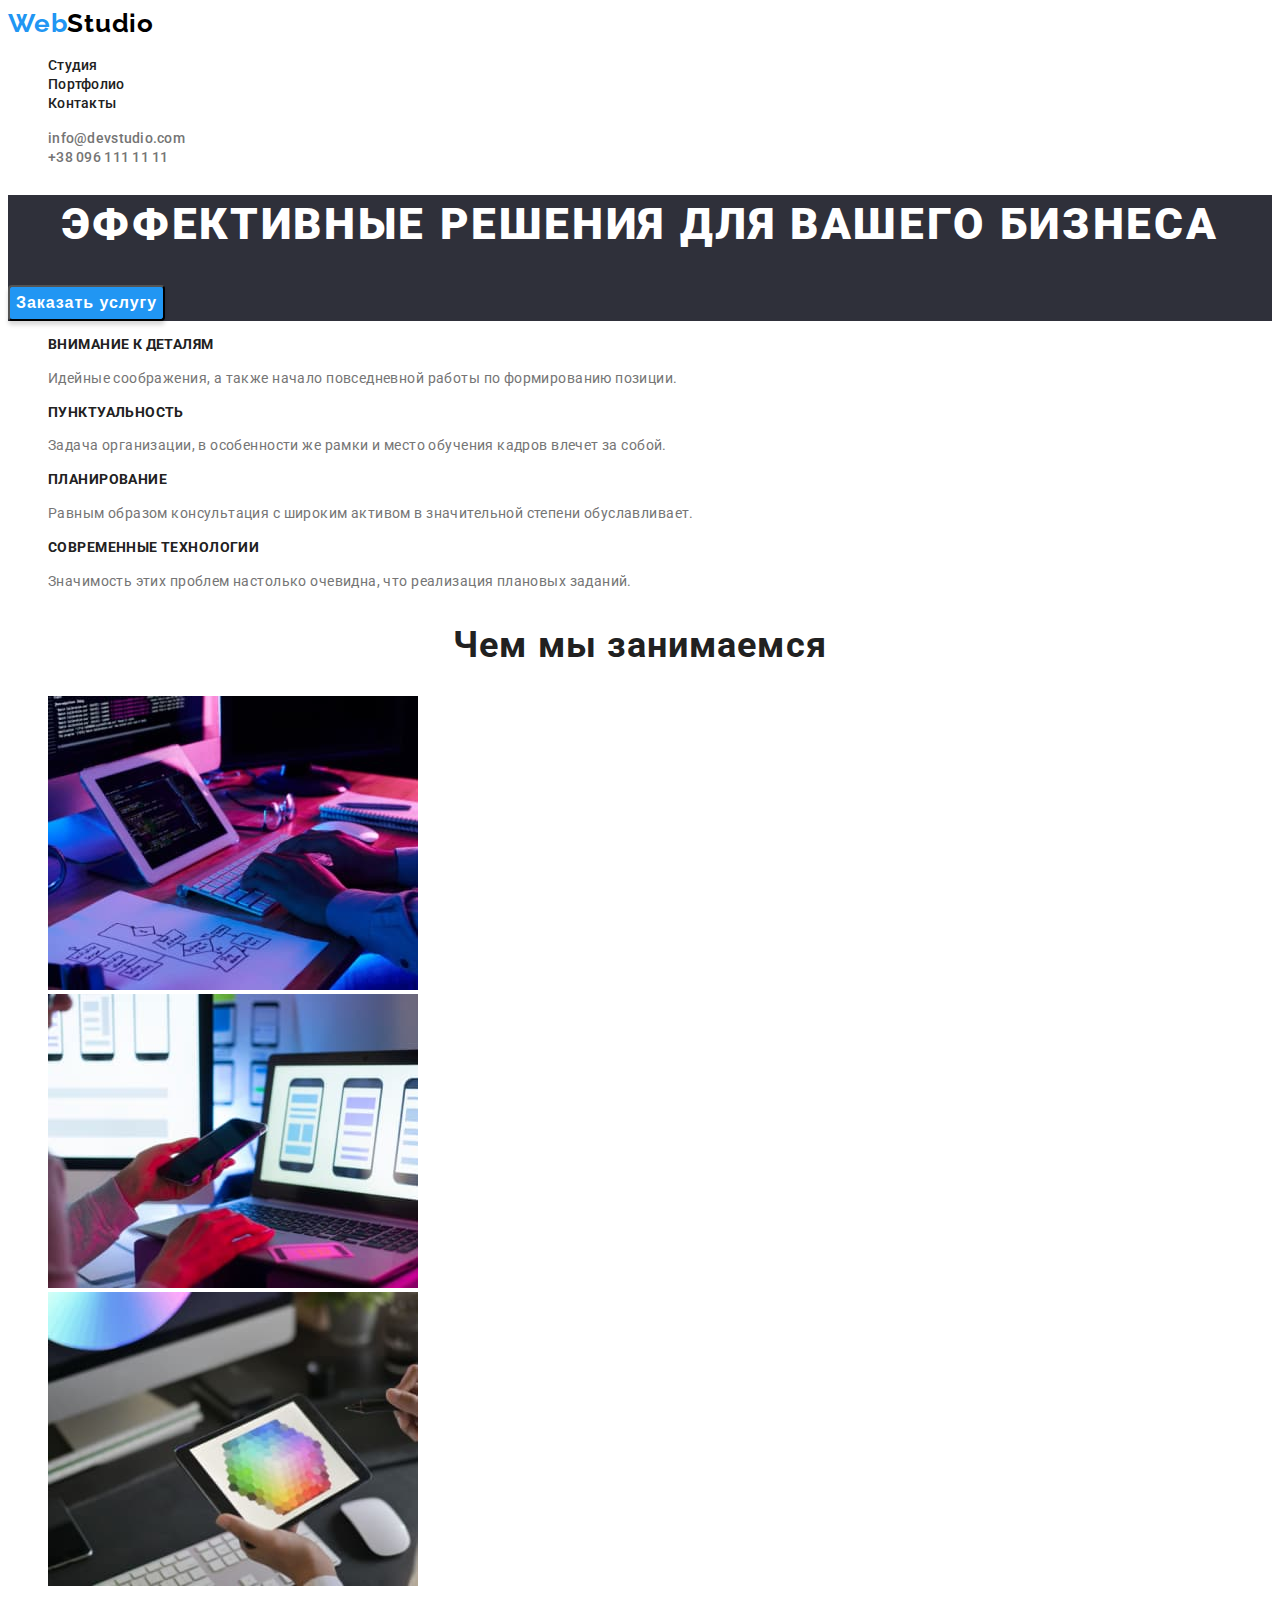
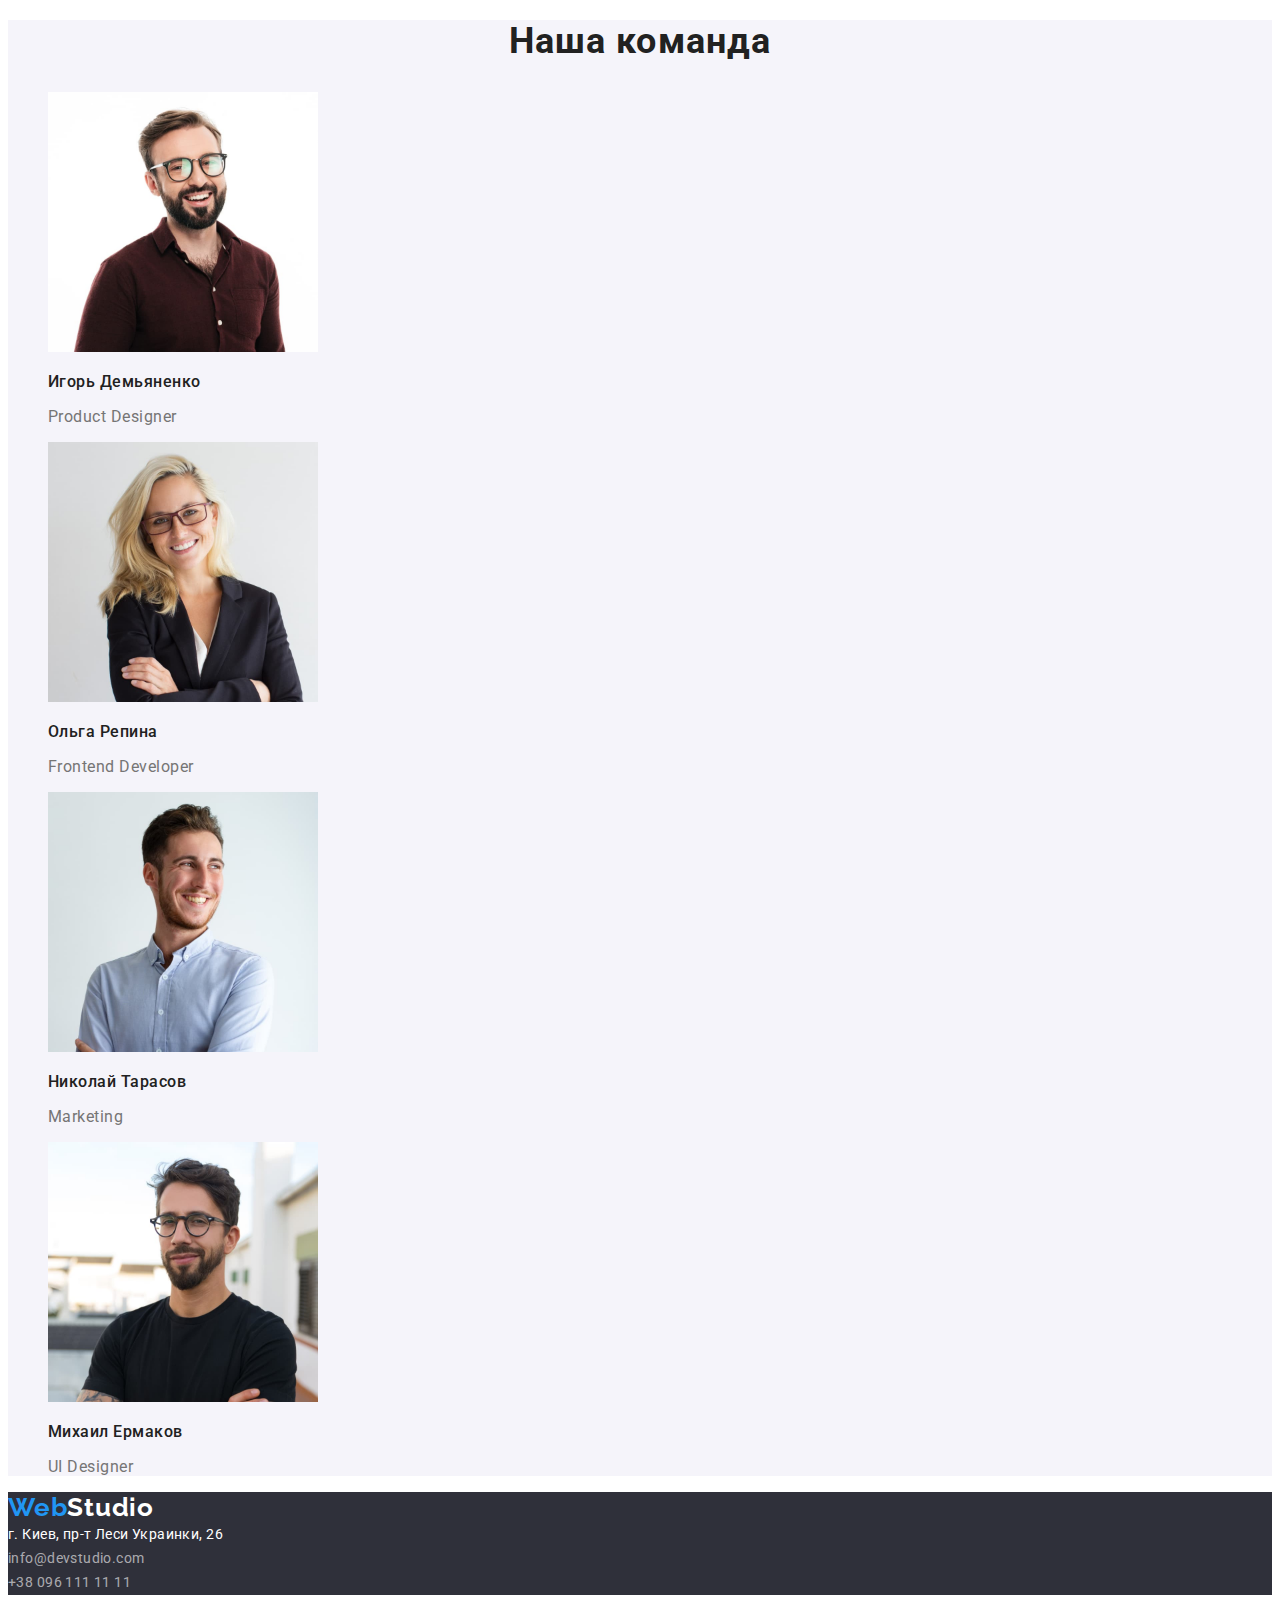
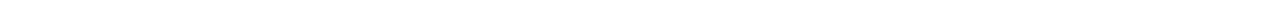
<file: index.html>
<!DOCTYPE html>
<html lang="ru">
<head>
    <meta charset="UTF-8">
    <meta http-equiv="X-UA-Compatible" content="IE=edge">
    <meta name="viewport" content="width=device-width, initial-scale=1.0">
    <link rel="stylesheet" href="./css/style.css">
    <link href="https://fonts.googleapis.com/css2?family=Raleway:wght@700&family=Roboto:wght@400;500;700;900&display=swap"
        rel="stylesheet">
    <title>Студия</title>
</head>
<body>

    <!--Шапка страницы-->
    <header class="header">

            <!--Навигация сайта-->
            <nav class="header-navigation">
                <a class="header-home-link link" href="./" lang="en" target="_self"><span class="web">Web</span>Studio</a>
                <ul class="header-list list">
                    <li><a class="header-item-link link" href="./" target="_self">Студия</a></li>
                    <li><a class="header-item-link link" href="./portfolio.html" target="_self">Портфолио</a></li>
                    <li><a class="header-item-link link" href="" target=" ">Контакты</a></li>
                </ul>
            </nav>

            <!--Контакты-->
            <ul class="contact-list list">
                <li><a class="contact-link link" lang="en" href="mailto:info@devstudio.com">info@devstudio.com</a></li>
                <li><a class="contact-link link" href="tel:+380961111111">+38 096 111 11 11</a></li>
            </ul>
    </header>

    <!--Основная информация на сайте-->
    <main>

        <!--Герой страницы-->
        <div class="hero">
            <h1 class="hero-title">Эффективные решения для вашего бизнеса</h1>
            <button class="hero-btn" type="button">Заказать услугу</button>
        </div>
        
        <!--Особенности студии-->
        <section class="feauters">
            <h2 class="feauters-title">Особенности</h2>
            <ul class="feauters-list list">
                <li class="feauters-item">
                    <h3 class="feauters-item-title">Внимание к деталям</h3>
                    <p class="feauters-item-text">Идейные соображения, а также начало повседневной работы по формированию позиции.</p>
                </li>
                <li class="feauters-item">
                    <h3 class="feauters-item-title">Пунктуальность</h3>
                    <p class="feauters-item-text">Задача организации, в особенности же рамки и место обучения кадров влечет за собой.</p>
                </li>
                <li class="feauters-item">
                    <h3 class="feauters-item-title">Планирование</h3>
                    <p class="feauters-item-text">Равным образом консультация с широким активом в значительной степени обуславливает.</p>
                </li>
                <li class="feauters-item">
                    <h3 class="feauters-item-title">Современные технологии</h3>
                    <p class="feauters-item-text">Значимость этих проблем настолько очевидна, что реализация плановых заданий.</p>
                </li>
            </ul>
        </section>

        <!--Фотоописание наших обязанностей-->
        <section class="kinds-work">
            <h2 class="kinds-work-title">Чем мы занимаемся</h2>
            <ul class="kinds-work-list list">
                <li class="kinds-work-item">
                    <img src="./images/box1.jpg" 
                    alt="Печатает код" 
                    width="370"/>
                </li>
                <li class="kinds-work-item">
                    <img src="./images/box2.jpg" 
                    alt="Держит телефон" 
                    width="370"/>
                </li>
                <li class="kinds-work-item">
                    <img src="./images/box3.jpg" 
                    alt="Держит планшет" 
                    width="370"/>
                </li>
            </ul>
        </section>

        <!--Наша команда-->
        <section class="our-team">
            <h2 class="our-team-title">Наша команда</h2>
            <ul class="our-team-list list">
                <li class="our-team-item">
                    <img src="./images/photoigor.jpg" 
                    alt="Игорь Демяненко" 
                    width="270"/>
                    <h3 class="our-team-item-title">Игорь Демьяненко</h3>
                    <p class="our-team-text" lang="en">Product Designer</p>
                </li>
                <li class="our-team-item">
                    <img src="./images/photoolha.jpg" 
                    alt="Ольга Репина" 
                    width="270"/>
                    <h3 class="our-team-item-title">Ольга Репина</h3>
                    <p class="our-team-text" lang="en">Frontend Developer</p>
                </li>
                <li class="our-team-item">
                    <img src="./images/photomykola.jpg" 
                    alt="Николай Тарасов" 
                    width="270"/>
                    <h3 class="our-team-item-title">Николай Тарасов</h3>
                    <p class="our-team-text" lang="en">Marketing</p>
                </li>
                <li class="our-team-item">
                    <img src="./images/photomiha.jpg" 
                    alt="Михаил Ермаков" 
                    width="270"/>
                    <h3 class="our-team-item-title">Михаил Ермаков</h3>
                    <p class="our-team-text" lang="en">UI Designer</p>
                </li>
            </ul>
        </section>    
    </main>

    <!--Подвал страницы-->
    <footer class="footer">

        <!--Контакты-->
        <a class="footer-home-link link" href="./" lang="en" target="_self"><span class="web">Web</span>Studio</a>
        <address class="footer-contacts-address">
            г. Киев, пр-т Леси Украинки, 26
        </address>
        <address>
            <a class="footer-contacts-link link" lang="en" href="mailto:info@devstudio.com">info@devstudio.com</a>
        </address>
        <address>
            <a class="footer-contacts-link link" href="tel:+380961111111">+38 096 111 11 11</a>
        </address>
    </footer>
</body>
</html>
</file>
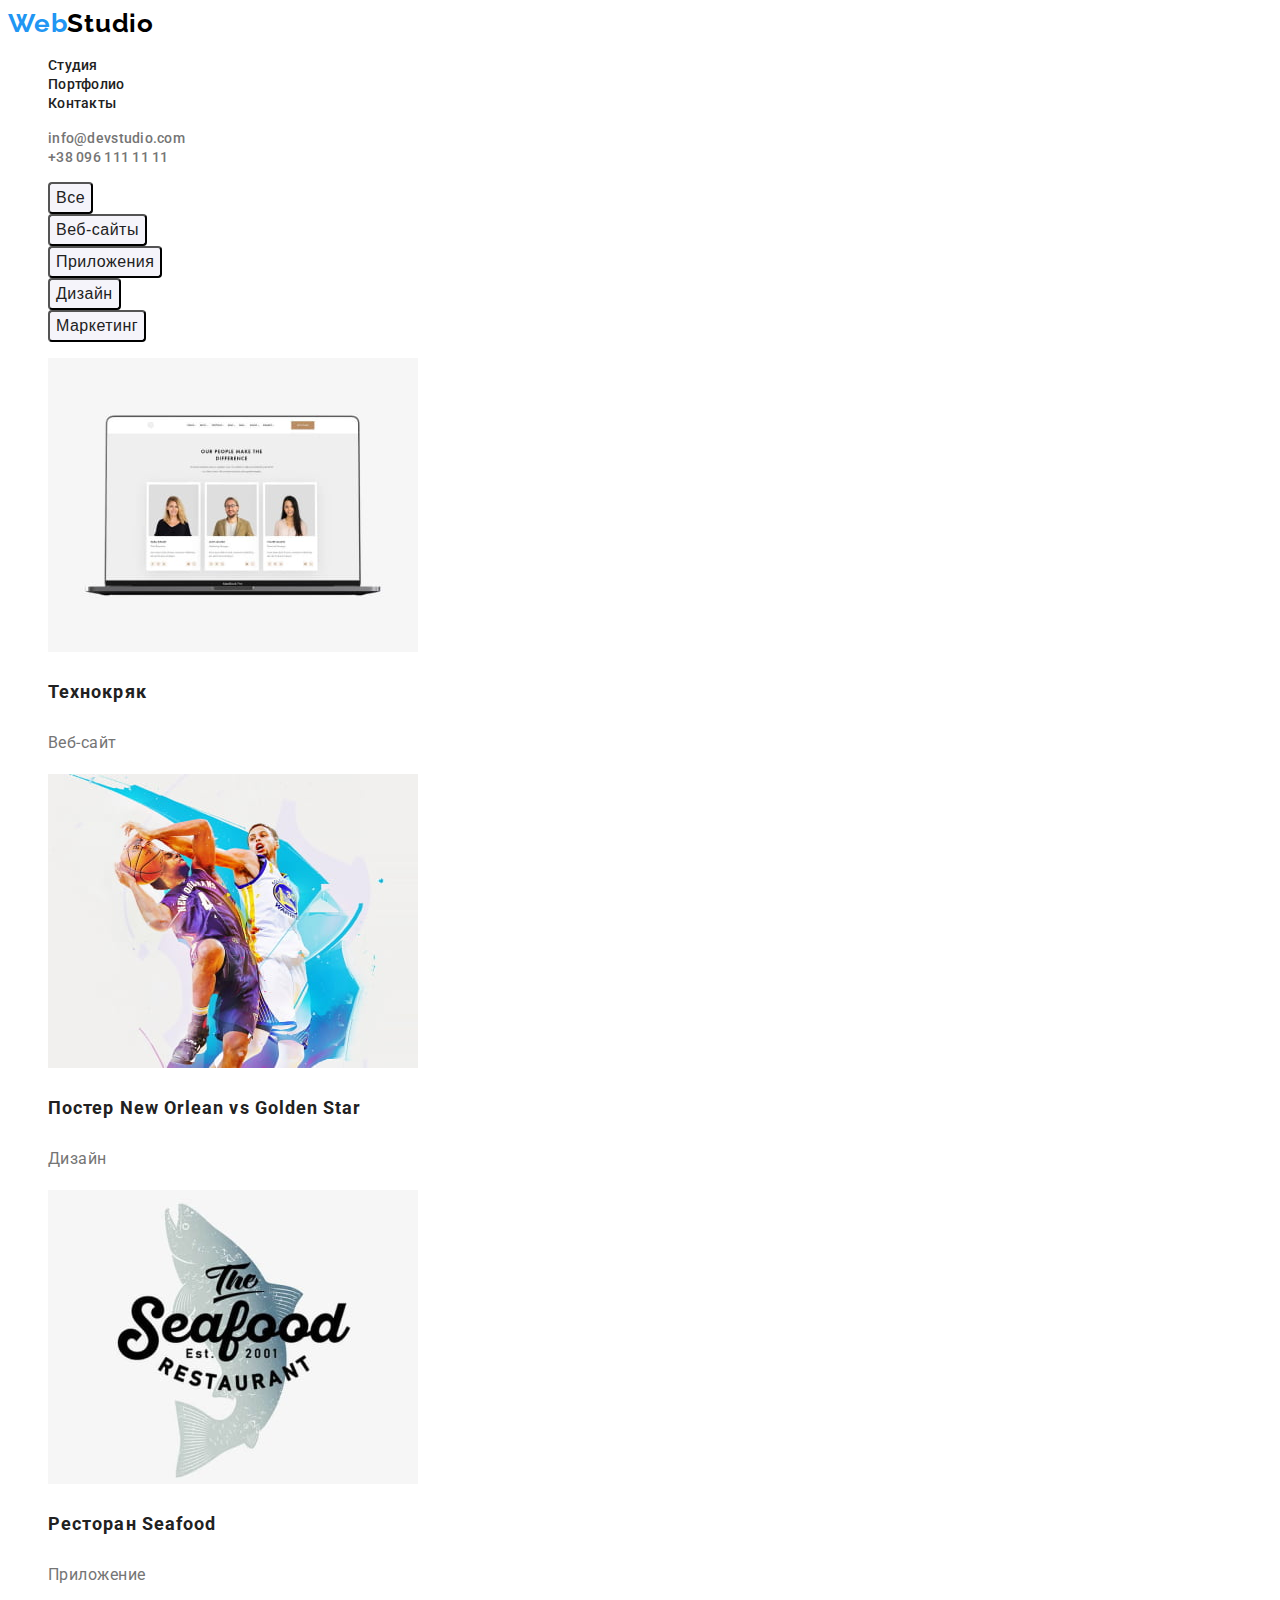
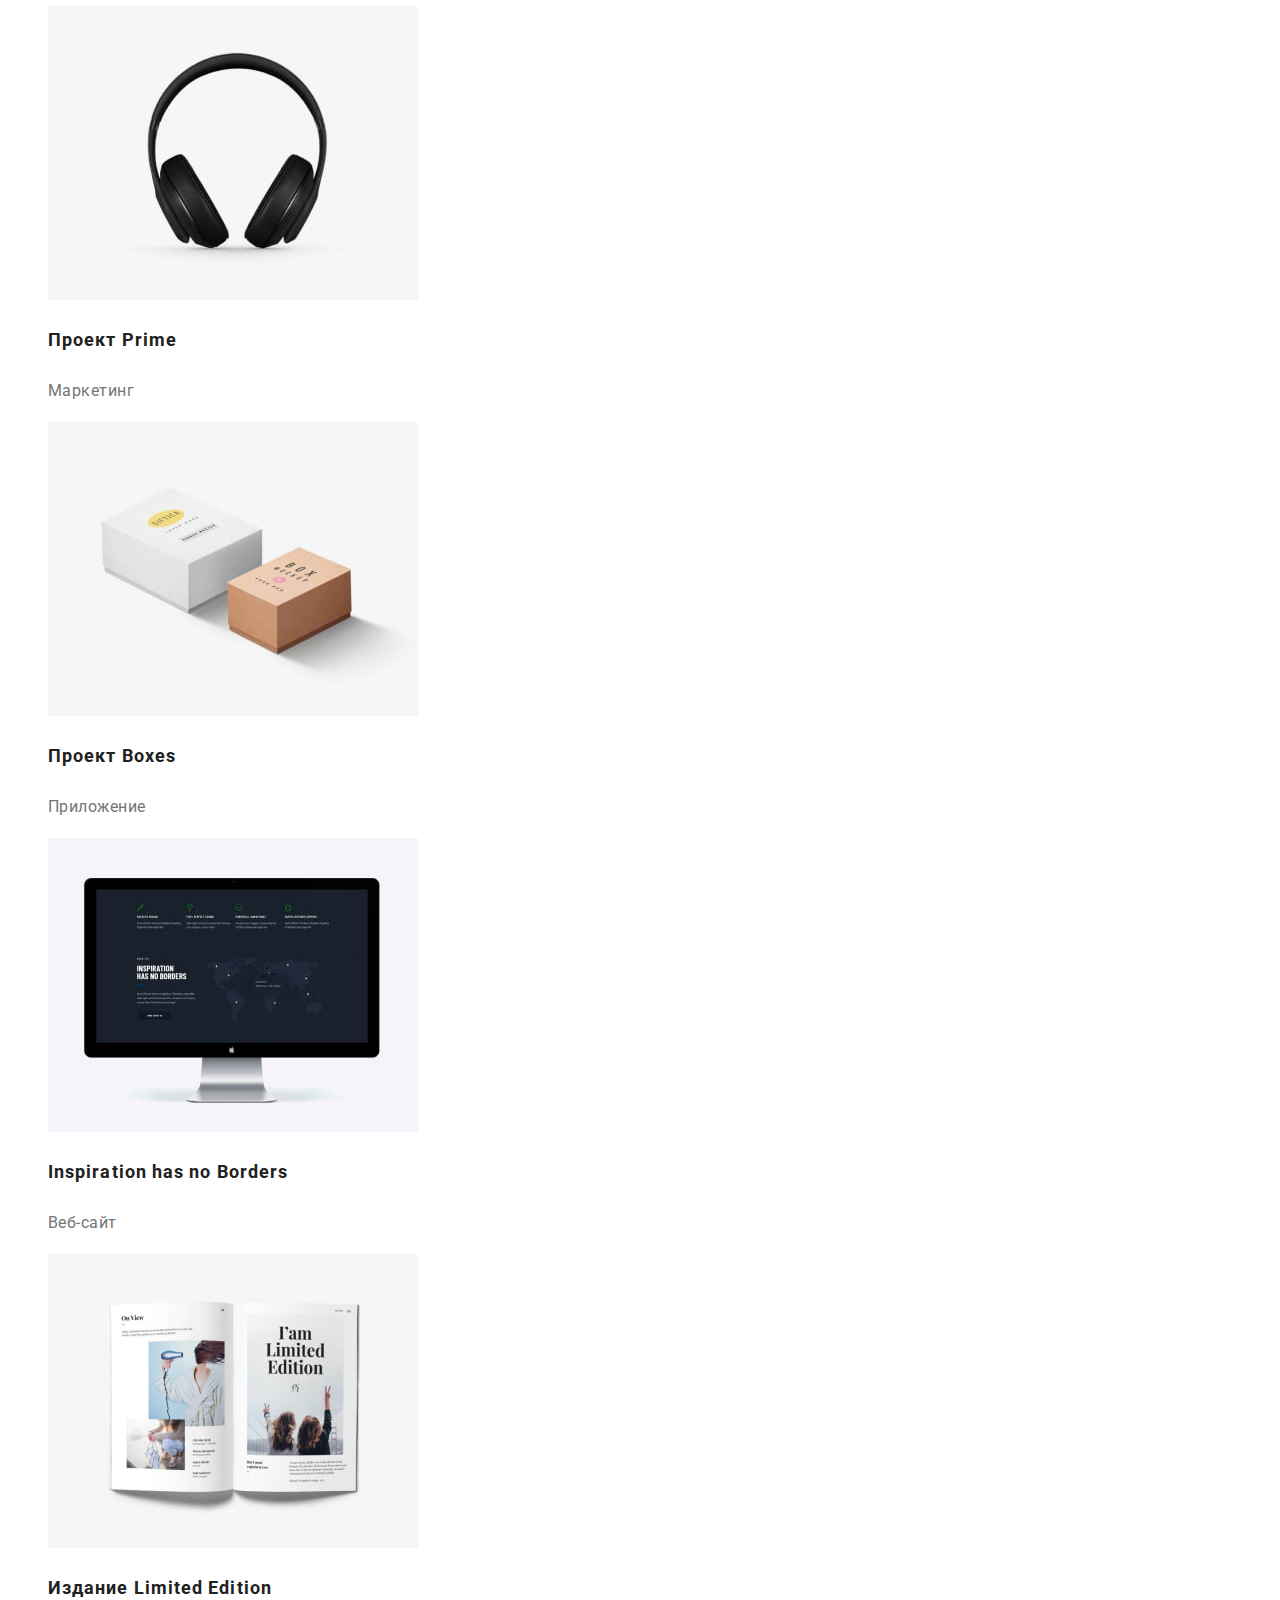
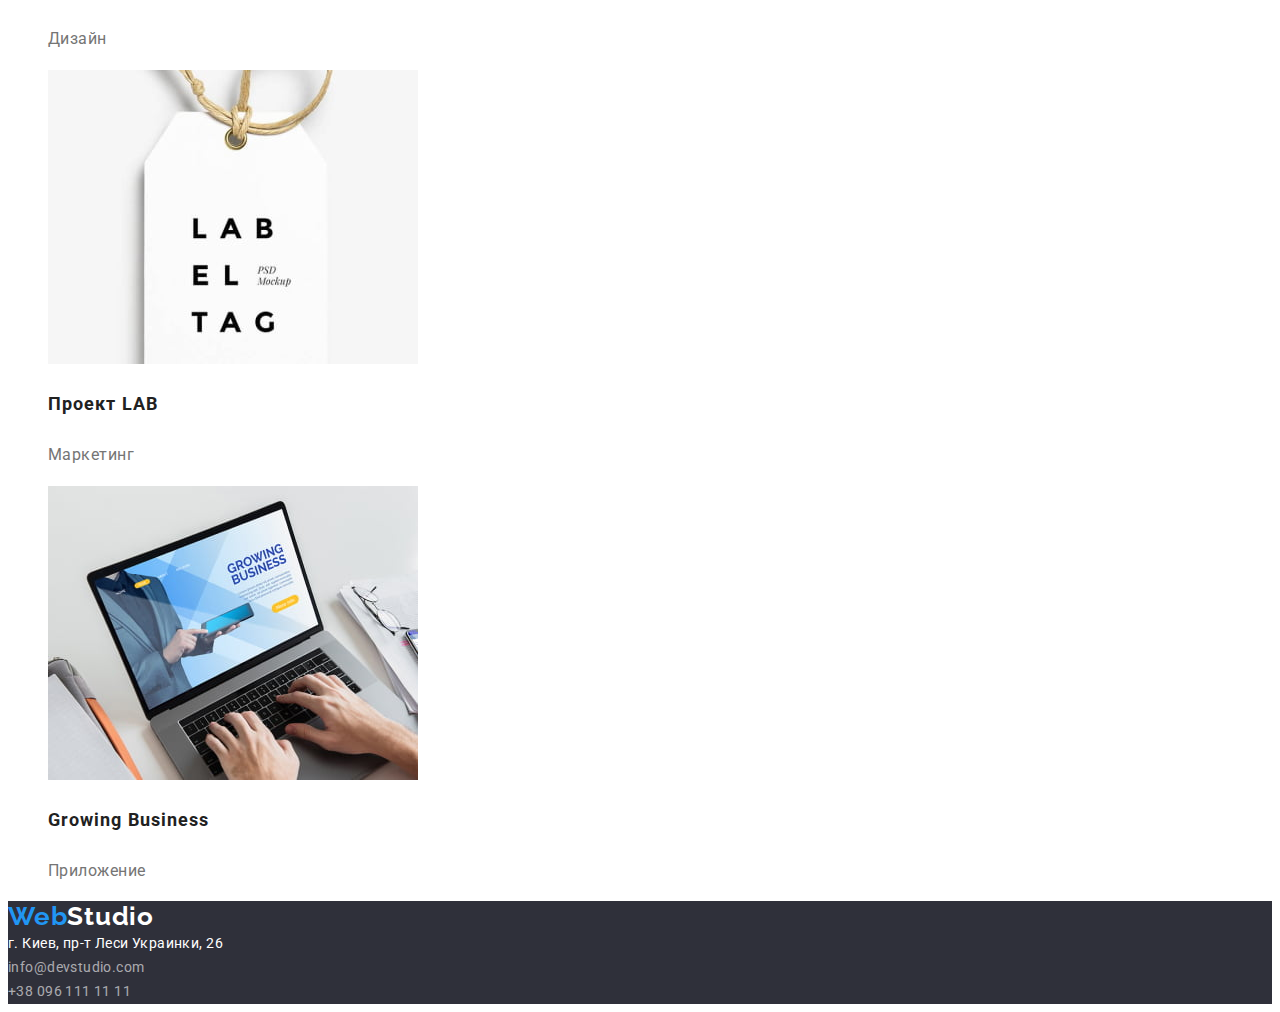
<file: portfolio.html>
<!DOCTYPE html>
<html lang="ru">

<head>
    <meta charset="UTF-8">
    <meta http-equiv="X-UA-Compatible" content="IE=edge">
    <meta name="viewport" content="width=device-width, initial-scale=1.0">
    <link rel="stylesheet" href="./css/style.css">
    <link href="https://fonts.googleapis.com/css2?family=Raleway:wght@700&family=Roboto:wght@400;500;700;900&display=swap"
        rel="stylesheet">
    <title>Портфолио</title>
</head>

<body>

    <!--Шапка страницы-->
    <header class="header">

        <!--Навигация сайта-->
        <nav class="header-navigation">
            <a class="header-home-link link" href="./" lang="en" target="_self"><span class="web">Web</span>Studio</a>
            <ul class="header-list list">
                <li><a class="header-item-link link" href="./index.html" target="_self">Студия</a></li>
                <li><a class="header-item-link link" href="" target="_self">Портфолио</a></li>
                <li><a class="header-item-link link" href="" target=" ">Контакты</a></li>
            </ul>
        </nav>

        <!--Контакты-->
        <ul class="contact-list list">
            <li><a class="contact-link link" lang="en" href="mailto:info@devstudio.com">info@devstudio.com</a></li>
            <li><a class="contact-link link" href="tel:+380961111111">+38 096 111 11 11</a></li>
        </ul>
    </header>

    <!--Основная информация на сайте-->
    <main>
        
        <section class="project-button">
            <h2 class="project-button-title">Все проэкты</h2>
            <!--Кнопки элементов-->
            <ul class="project-button-list list">
                <li class="project-button-item">
                    <button class="project-button-item-btn btn" type="button">Все</button>
                </li>
                <li class="project-button-item">
                    <button class="project-button-item-btn btn" type="button">Веб-сайты</button>
                </li>
                <li class="project-button-item">
                    <button class="project-button-item-btn btn" type="button">Приложения</button>
                </li>
                <li class="project-button-item">
                    <button class="project-button-item-btn btn" type="button">Дизайн</button>
                </li>
                <li class="project-button-item">
                    <button class="project-button-item-btn btn" type="button">Маркетинг</button>
                </li>
            </ul>

        <!--Все проэкты-->
            <ul class="project-list list">
                <li class="project-item">
                    <img src="./images/tekhnocrack.jpg" 
                    alt="Веб-сайт Технокряк" 
                    width="370" />
                    <h3 class="project-item-title">Технокряк</h3>
                    <p class="project-item-text">Веб-сайт</p>
                </li>
                <li class="project-item">
                    <img src="./images/posterbasketball.jpg" 
                    alt="Постер про баскетболистов" 
                    width="370" />
                    <h3 class="project-item-title">Постер New Orlean vs Golden Star</h3>
                    <p class="project-item-text">Дизайн</p>
                </li>
                <li class="project-item">
                    <img src="./images/restrauntseafood.jpg" 
                    alt="Приложение ресторана" 
                    width="370" />
                    <h3 class="project-item-title">Ресторан Seafood</h3>
                    <p class="project-item-text">Приложение</p>
                </li>
                <li class="project-item">
                    <img src="./images/projectprime.jpg" 
                    alt="Проэкт Прайм" 
                    width="370" />
                    <h3 class="project-item-title">Проект Prime</h3>
                    <p class="project-item-text">Маркетинг</p>
                </li>
                <li class="project-item">
                    <img src="./images/projectboxes.jpg" 
                    alt="Проэкт ящики" 
                    width="370" />
                    <h3 class="project-item-title">Проект Boxes</h3>
                    <p class="project-item-text">Приложение</p>
                </li>
                <li class="project-item">
                    <img src="./images/siteinspiration.jpg" 
                    alt="Веб-сайт про вдохновения" 
                    width="370" />
                    <h3 class="project-item-title">Inspiration has no Borders</h3>
                    <p class="project-item-text">Веб-сайт</p>
                </li>
                <li class="project-item">
                    <img src="./images/designlimitededition.jpg" 
                    alt="Дизайн издания" 
                    width="370" />
                    <h3 class="project-item-title">Издание Limited Edition</h3>
                    <p class="project-item-text">Дизайн</p>
                </li>
                <li class="project-item">
                    <img src="./images/projectlab.jpg" 
                    alt="Проэкт Lab" 
                    width="370" />
                    <h3 class="project-item-title">Проект LAB</h3>
                    <p class="project-item-text">Маркетинг</p>
                </li>
                <li class="project-item">
                    <img src="./images/applicationgrowingbusiness.jpg" 
                    alt="Приложение для бизнесса" 
                    width="370" />
                    <h3 class="project-item-title">Growing Business</h3>
                    <p class="project-item-text">Приложение</p>
                </li>
            </ul>
        </section>
    </main>

    <!--Подвал страницы-->
    <footer class="footer">

        <!--Контакты-->
        <a class="footer-home-link link" href="./" lang="en" target="_self"><span class="web">Web</span>Studio</a>
        <address class="footer-contacts-address">
            г. Киев, пр-т Леси Украинки, 26
        </address>
        <address>
            <a class="footer-contacts-link link" lang="en" href="mailto:info@devstudio.com">info@devstudio.com</a>
        </address>
        <address>
            <a class="footer-contacts-link link" href="tel:+380961111111">+38 096 111 11 11</a>
        </address>
    </footer>
</body>

</html>
</file>
<file: css/style.css>
:root {
  --main-title-color: #ffffff;
  --secondary-title-color: #212121;
  --third-title-color: #212121;
  --main-text-color: #757575;
  --secondary-text-color: #ffffff;
  --hover-color: #2196f3;
}

body {
  font-family: 'Roboto', sans-serif;
  color: #ffffff;
}
.list {
  list-style: none;
}

.link {
  text-decoration: none;
}
.web {
  font-family: 'Raleway', sans-serif;
  color: var(--hover-color);
}

.btn:hover,
.btn:focus {
  color: var(--secondary-text-color);
  background-color: var(--hover-color);
}

/* -------------HEADER-------------- */

.header-home-link {
  font-family: 'Raleway', sans-serif;
  font-weight: 700;
  font-size: 26px;
  line-height: 1.19;
  letter-spacing: 0.03em;
  color: #000000;
}

.header-item-link {
  font-weight: 500;
  font-size: 14px;
  line-height: 1.14;
  letter-spacing: 0.02em;
  color: var(--third-title-color);
}

.header-item-link:hover,
.header-item-link:focus {
  color: var(--hover-color);
}

.contact-link {
  font-weight: 500;
  font-size: 14px;
  line-height: 1.14;
  letter-spacing: 0.02em;
  color: var(--main-text-color);
}

.contact-link:hover,
.contact-link:focus {
  color: var(--hover-color);
}

/* ---------HERO---------- */

.hero {
  background-color: #2f303a;
}

.hero-title {
  font-weight: 900;
  font-size: 44px;
  line-height: 1.36;
  text-align: center;
  letter-spacing: 0.06em;
  text-transform: uppercase;
  color: var(--main-title-color);
}

.hero-btn {
  font-weight: 700;
  font-size: 16px;
  line-height: 1.87;
  display: flex;
  align-items: center;
  text-align: center;
  letter-spacing: 0.06em;
  color: var(--secondary-text-color);
  background-color: var(--hover-color);
  box-shadow: 0px 4px 4px rgba(0, 0, 0, 0.15);
  border-radius: 4px;
  cursor: pointer;
}

.hero-btn:hover,
.hero-btn:focus {
  background-color: #188ce8;
}

/* ---------FEAUTERS----------- */

.feauters-title {
  display: none;
}

.feauters-item-title {
  font-weight: 700;
  font-size: 14px;
  line-height: 1.14;
  letter-spacing: 0.03em;
  text-transform: uppercase;
  color: var(--third-title-color);
}

.feauters-item-text {
  font-size: 14px;
  line-height: 1.71;
  letter-spacing: 0.03em;
  color: var(--main-text-color);
}

/* ----------KINDS OF WORK---------- */

.kinds-work-title {
  font-weight: 700;
  font-size: 36px;
  line-height: 1.17;
  text-align: center;
  letter-spacing: 0.03em;
  color: var(--secondary-title-color);
}

/* ----------OUR TEAM---------- */

.our-team {
  background-color: #f5f4fa;
}

.our-team-title {
  font-weight: 700;
  font-size: 36px;
  line-height: 1.17;
  text-align: center;
  letter-spacing: 0.03em;
  color: var(--secondary-title-color);
}

.our-team-item-title {
  font-weight: 500;
  font-size: 16px;
  line-height: 1.19;
  letter-spacing: 0.03em;
  color: var(--third-title-color);
}

.our-team-text {
  font-size: 16px;
  line-height: 1.19;
  letter-spacing: 0.03em;
  color: var(--main-text-color);
}

/* --------FOOTER-------- */

.footer {
  background-color: #2f303a;
}

.footer-home-link {
  font-family: 'Raleway', sans-serif;
  font-weight: 700;
  font-size: 26px;
  line-height: 1.19;
  letter-spacing: 0.03em;
  color: #ffffff;
}

.footer-contacts-address {
  font-style: normal;
  font-size: 14px;
  line-height: 1.71;
  letter-spacing: 0.03em;
  color: #ffffff;
  text-decoration: none;
}

.footer-contacts-link {
  font-style: normal;
  font-size: 14px;
  line-height: 1.71;
  letter-spacing: 0.03em;
  color: rgba(255, 255, 255, 0.6);
}

.footer-contacts-link:hover,
.footer-contacts-link:focus {
  color: var(--hover-color);
}

/* ----------PROJECT-BUTTON---------- */

.project-button-title {
  display: none;
}

.project-button-item-btn {
  font-weight: 500;
  font-size: 16px;
  line-height: 1.63;
  text-align: center;
  letter-spacing: 0.03em;
  color: var(--third-title-color);
  background-color: #f5f4fa;
  border-radius: 4px;
  cursor: pointer;
}

/* ---------PROJECT-LIST---------- */

.project-item-title {
  font-weight: 700;
  font-size: 18px;
  line-height: 2;
  letter-spacing: 0.06em;
  color: var(--third-title-color);
}

.project-item-text {
  font-size: 16px;
  line-height: 1.87;
  letter-spacing: 0.03em;
  color: var(--main-text-color);
}
</file>
